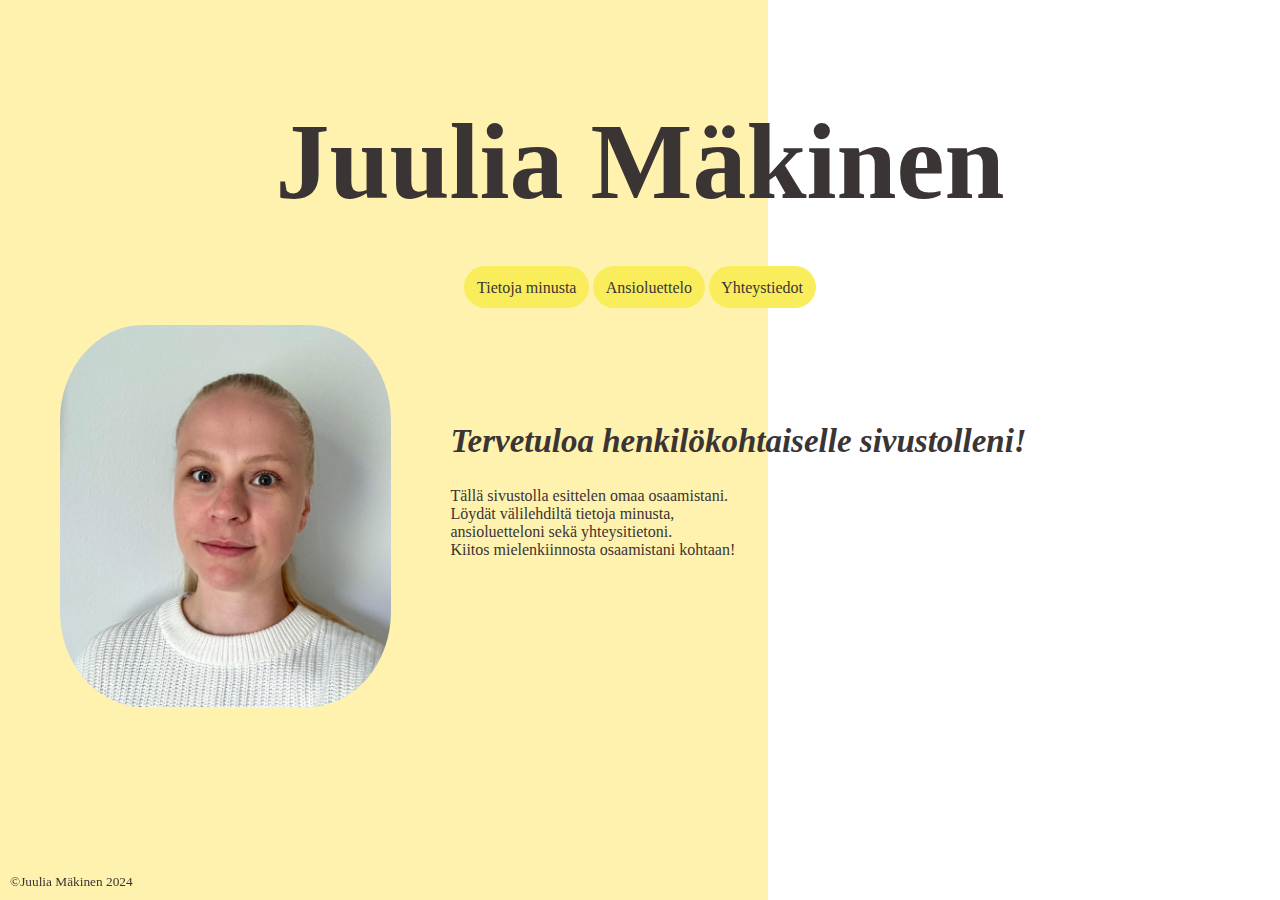
<file: index.html>
<!DOCTYPE html>
<html lang="fi">
    <head>
        <meta charset='utf-8'>
        <meta name='viewport' content='width=device-width, initial-scale=1.0'>
        <title>Etusivu</title>
        <link href="styles.css" rel="stylesheet">
</head>
<body>

    <header><h1>Juulia Mäkinen</h1></header>

<nav>
    <a href='tietoja.html' class='button-link'>Tietoja minusta</a>
    <a href="ansioluettelo.html" class='button-link'>Ansioluettelo</a>
    <a href='Yhteystiedot.html' class='button-link'>Yhteystiedot</a>
</nav>

<figure>
    <img src="profiilikuva-cv.jpeg" alt="profiilikuva">
</figure> 

<section>
    <h2>Tervetuloa henkilökohtaiselle sivustolleni!</h2>
</section>

<article>
    <p>Tällä sivustolla esittelen omaa osaamistani.<br>Löydät välilehdiltä tietoja minusta,
    <br>ansioluetteloni sekä yhteysitietoni.<br>Kiitos mielenkiinnosta osaamistani kohtaan!</p>
</article>

<footer>
   <small>&copy;Juulia Mäkinen 2024</small>
</footer>

</body>
</html>
</file>
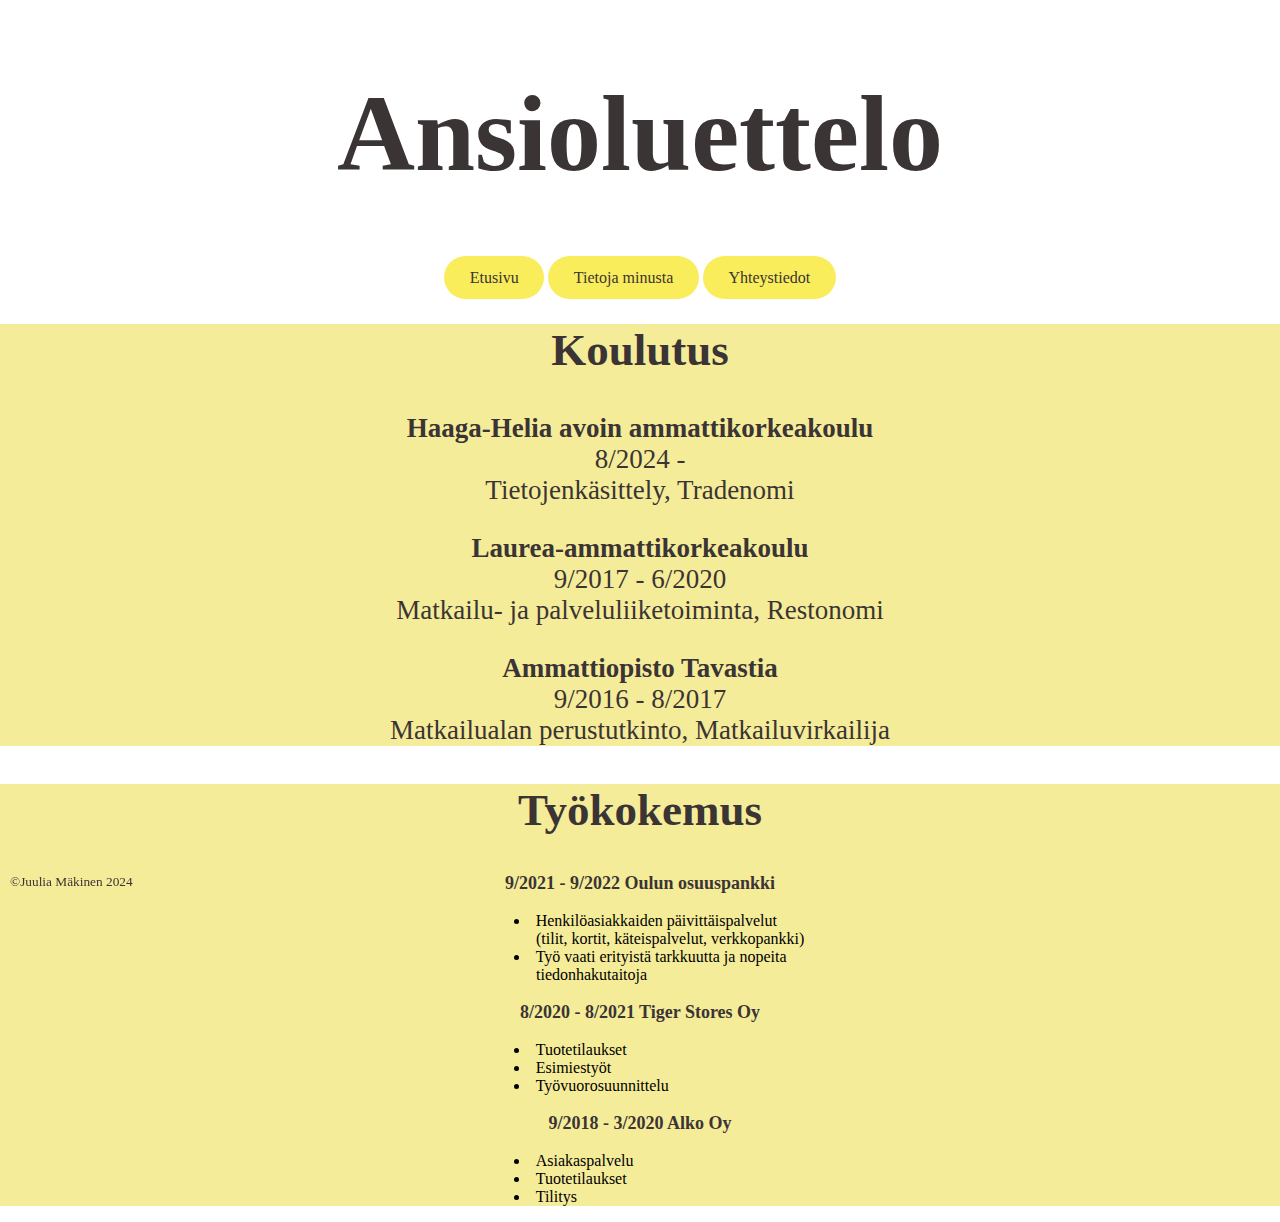
<file: ansioluettelo.html>
<!DOCTYPE html>
<html lang='fi'>
    <head>
    <meta charset='utf-8'>
    <meta name='viewport' content='width=device-width, initial-scale=1.0'>
    <title>Ansioluettelo</title>
    <link href="styles3.css" rel="stylesheet">

    <body>
    
    <header><h1>Ansioluettelo</h1></header>

    <nav>
    <a href='index.html' class='button-link'>Etusivu</a>
    <a href='tietoja.html' class='button-link'>Tietoja minusta</a>
    <a href="Yhteystiedot.html" class="button-link">Yhteystiedot</a>
    </nav>
        <div class="square">

            <h2>Koulutus</h2>
            <p><strong>Haaga-Helia avoin ammattikorkeakoulu</strong><br>8/2024 -<br>Tietojenkäsittely, Tradenomi</p></section>

        <p><strong>Laurea-ammattikorkeakoulu</strong><br>9/2017 - 6/2020<br>Matkailu- ja palveluliiketoiminta, Restonomi</p></section>
           
        <p><strong>Ammattiopisto Tavastia</strong><br>
        9/2016 - 8/2017<br>
    Matkailualan perustutkinto, Matkailuvirkailija</p>
</div>

    <div class="square2">
        <h2>Työkokemus</h2>

        <article>
        <p class='work'>9/2021 - 9/2022 Oulun osuuspankki</p>
        <ul>
        <li class='list'>Henkilöasiakkaiden päivittäispalvelut<br>(tilit, kortit, käteispalvelut, verkkopankki)</li>
        <li class='list'>Työ vaati erityistä tarkkuutta ja nopeita<br>tiedonhakutaitoja</li>
        </ul>
        </article>

        <article>
            <p class="work">8/2020 - 8/2021 Tiger Stores Oy</p>
            <ul>
            <li class="list">Tuotetilaukset</li>
            <li class="list">Esimiestyöt</li>
            <li class="list">Työvuorosuunnittelu</li>
            </ul>
        </article>

        <article>
            <p class="work">9/2018 - 3/2020 Alko Oy</p>
            <ul>
            <li class="list">Asiakaspalvelu</li>
            <li class="list">Tuotetilaukset</li>
            <li class="list">Tilitys</li>
            </ul>
        </article>

    <footer><small>&copy;Juulia Mäkinen 2024</small></footer>
    </div>

    </div>
    </body>
</html>
</file>
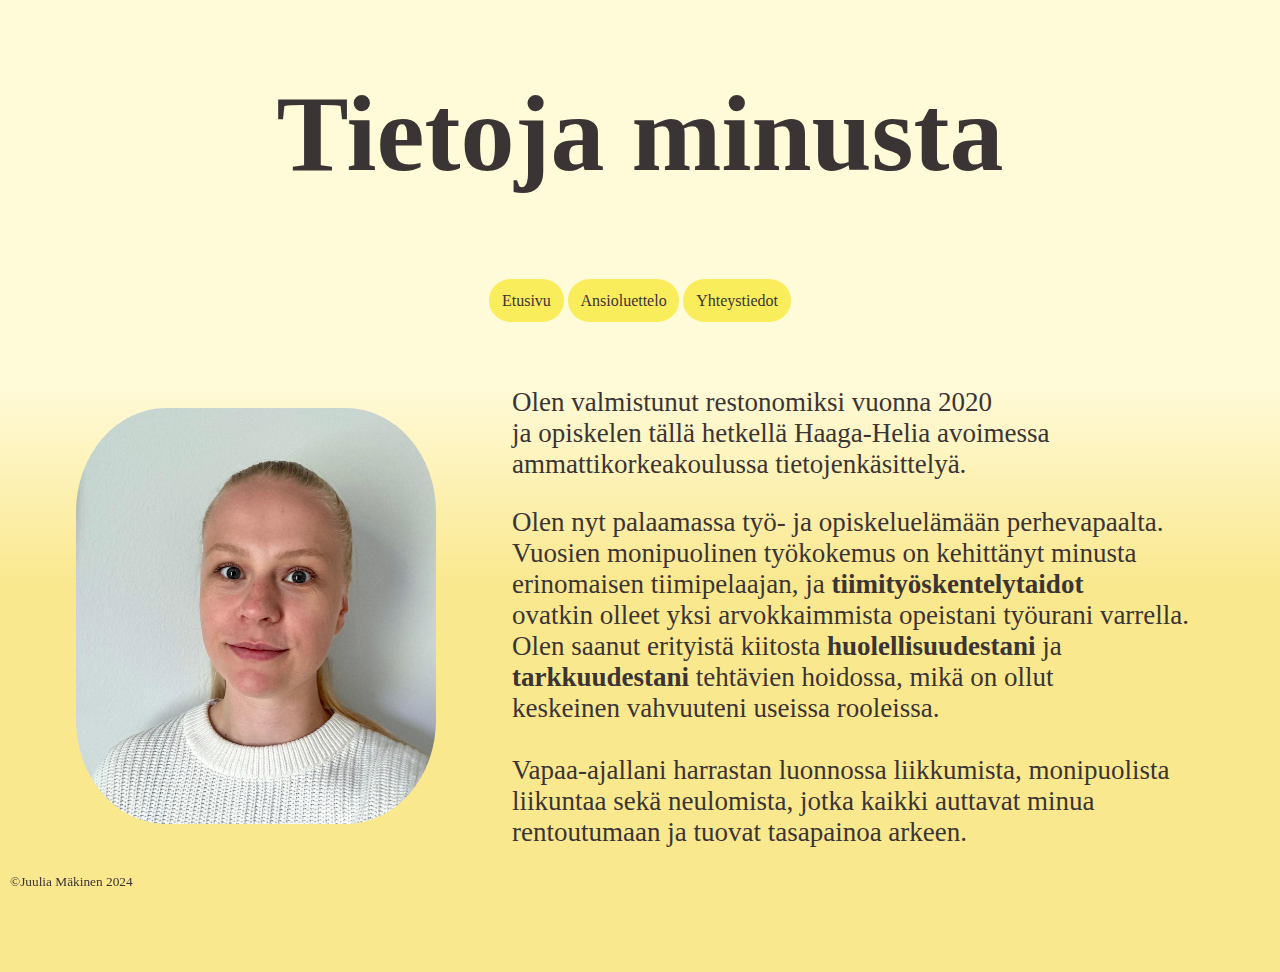
<file: tietoja.html>
<!DOCTYPE html>
<html lang="fi">
    <head>
        <meta charset='utf-8'>
        <meta name='viewport' content='width=device-width, initial-scale=1.0'>
        <title>Tietoja minusta</title>
        <link href="styles2.css" rel="stylesheet">
    </head>

    <body>

    <header><h1>Tietoja minusta</h1></header>

    <nav>
        <a href='index.html' class='button-link'>Etusivu</a>
        <a href="ansioluettelo.html" class='button-link'>Ansioluettelo</a>
        <a href='Yhteystiedot.html' class='button-link'>Yhteystiedot</a>
    </nav>

    <figure>
    <img src="profiilikuva-cv.jpeg" alt="profiilikuva">
    </figure>

<div class="container">
<article>
<p>Olen valmistunut restonomiksi
vuonna 2020<br>ja opiskelen tällä hetkellä Haaga-Helia avoimessa<br>ammattikorkeakoulussa
tietojenkäsittelyä.</p>
<p>Olen nyt palaamassa työ- ja opiskeluelämään perhevapaalta.<br>
    Vuosien monipuolinen työkokemus on kehittänyt minusta<br>
    erinomaisen tiimipelaajan, ja <strong>tiimityöskentelytaidot</strong> <br>
    ovatkin olleet yksi arvokkaimmista opeistani työurani varrella.<br>
    Olen saanut erityistä kiitosta <strong>huolellisuudestani</strong> ja<br><strong>tarkkuudestani</strong>
    tehtävien hoidossa, mikä on ollut<br>keskeinen vahvuuteni useissa rooleissa.<br>
    <br>Vapaa-ajallani harrastan luonnossa liikkumista, monipuolista<br>liikuntaa
    sekä neulomista, jotka kaikki auttavat minua<br>rentoutumaan ja tuovat tasapainoa arkeen.
</p>
</article>
</div>

<footer>
<small>&copy;Juulia Mäkinen 2024</small>
 </footer>

    </body>
</html>
</file>
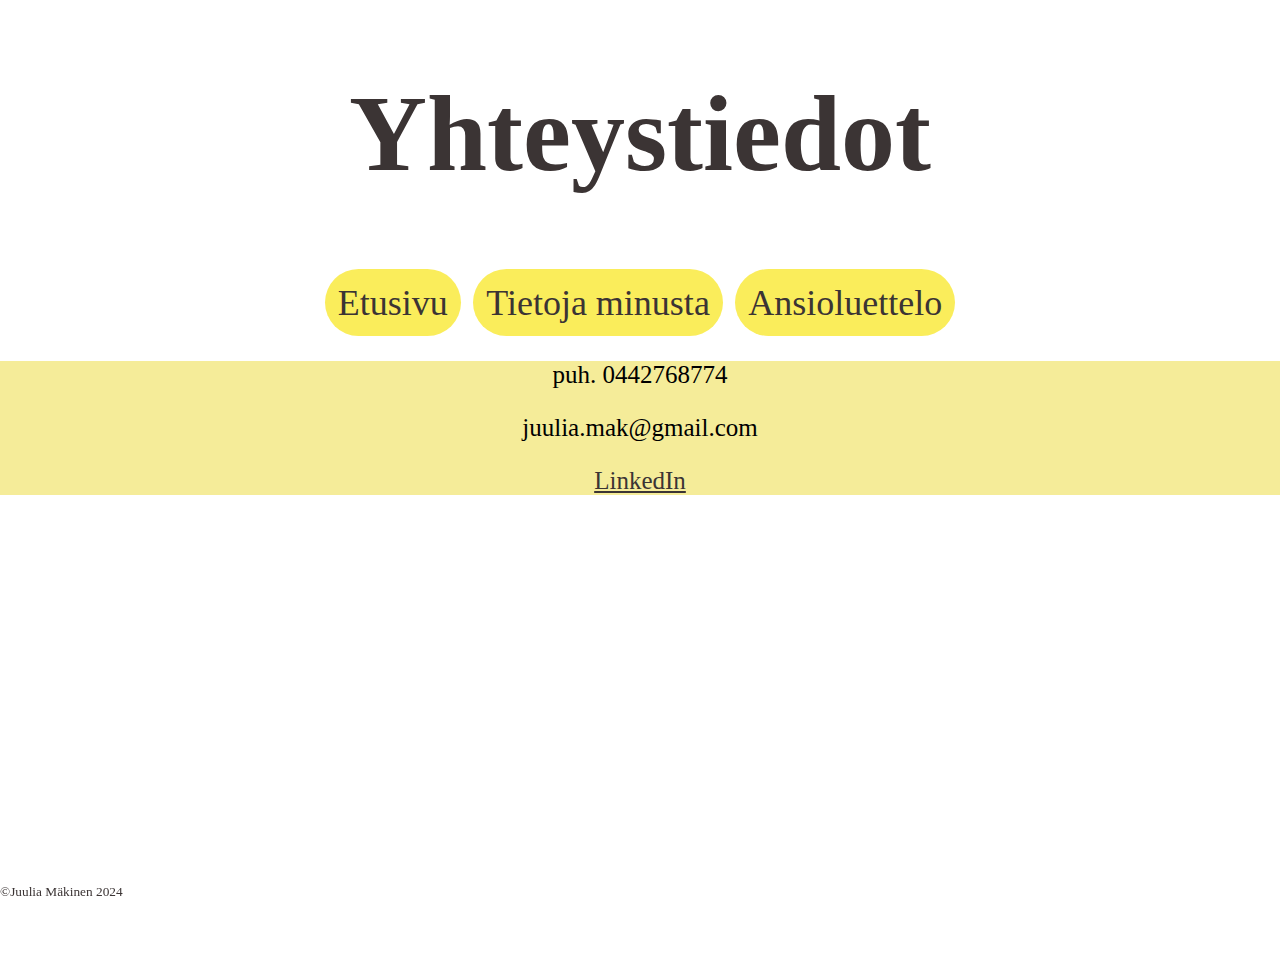
<file: Yhteystiedot.html>
<!DOCTYPE html>
<html lang='fi'>
    <head>
    <meta charset='utf-8'>
    <meta name='viewport' content='width=device-width, initial-scale=1.0'>
    <title>Yhteystiedot</title>
    
    <link href="styles4.css" rel="stylesheet">
    </head>
    <body>
        <div class="yhteystieot">
    <header><h1>Yhteystiedot</h1></header>
        <nav>
        <a href='index.html' class='button-link'>Etusivu</a>
        <a href='tietoja.html' class='button-link'>Tietoja minusta</a>
        <a href="ansioluettelo.html" class='button-link'>Ansioluettelo</a>
        </nav>

        <div class="square">
         <article>
            <p>puh. 0442768774</p>
            <p>juulia.mak@gmail.com</p>
            <a href="https://www.linkedin.com/in/juulia-m%C3%A4kinen-7a690a198/">
            LinkedIn</a>
        </article>

        <footer><small>&copy;Juulia Mäkinen 2024</small></footer>
        </div>

    </body>

    </html>
</file>
<file: styles.css>
/*styles.css*/

body {
    font-family:'Times New Roman', Times, serif;
    background: linear-gradient( to right, #fff2af 60%, #ffffff 40%);
}

header {
    color: rgb(59, 52, 52);
    font-size: 6vh;
    margin-top: auto;
    text-align: center;
    padding: 20px 0;
}

img {

    width: 28%;
    height: auto;
    border-radius: 25%;
    margin-top: 1%;
    margin-left: 1%;
}

.button-link {

    justify-content: center;
    padding: 1% 1%;
    background-color: #faed5b;
    color: rgb(59, 52, 52);
    text-decoration: none;
    border-radius: 50px;
}

nav {

    text-align: center;
    margin-top: -3%;
    flex-wrap:wrap;
    justify-content: center;
}

section {

    color: rgb(59, 52, 52);
    margin-left: 35%;
    margin-top: -25%;
    font-size: 22px;
    font-style: italic;
}

article {
    
    text-align: left;
    color: rgb(59, 52, 52);
    font-size: 1rem;
    margin: 20px;
    margin-left: 35%;

}

footer {
    
    color: rgb(59, 52, 52);
    position: fixed;
    bottom: 0;
    left: 0;
    text-align: left;
    width: 100%;
    padding: 10px;
}



@media only screen and (max-width: 480px) {
    
    header {
        font-size: 4vh;
    }

    img {
        width: 80%;
        margin-left: auto;
        margin-right: auto;
        display: block;
    }

    section, article {
        font-size: 1rem;
        margin-left: 10px;
        margin-right: 10px;
    }

    a {
        font-size: 1rem;
    }

    .button-link {
        font-size: 1rem;
        padding: 8px 12px;
    }

    footer {
        font-size: 1rem;
        padding: 5px 10px;
    }
    

}
</file>
<file: styles3.css>
/*styles.css*/

body {

    font-family:'Times New Roman', Times, serif;
    margin: 0;
    padding: 0;
}

header {

    color: rgb(59, 52, 52);
    font-size: 6vh;
    text-align: center;
    margin-top: 2%;

}

h2 {

    color: rgb(59, 52, 52);
    font-size: 5vh;
    text-align: center;

}

p {

    
    color: rgb(59, 52, 52);
    font-size: 3vh;
    text-align: center;

}

.square {

    background-color: hwb(54 60% 4%);
    width: 100%;
    height: auto;
    max-width: 100%;
    margin-bottom: 20%;
    margin: auto;
}

.square2 {

    background-color: hwb(54 60% 4%);
    width: 100%;
    height: auto;    
    max-width: 100%;
    margin: auto;

}

.work {

    font-size: 18px;
    font-weight: 600;
    text-align: center;
}

.list {
    text-align: left;
    list-style-position: inside;
    padding-left: 0;
    margin-left: 40%;
}

nav {
    text-align: center;
    margin-top: 10px;
}

ul {
    text-indent: -3%;
}

.button-link {
    justify-content: center;
    padding: 1% 2%;
    background-color: #faed5b;
    color: rgb(59, 52, 52);
    text-decoration: none;
    border-radius: 50px;
    font-size: 1rem;
    margin: 10px 0;
}

footer {
    
    color: rgb(59, 52, 52);
    position: fixed;
    bottom: 0;
    left: 0;
    width: 100%;
    padding: 10px;
} 

@media only screen and (max-width: 480px) {
    header {
        font-size: 4vh;
    }

    h2 {
        font-size: 3.5vh;
    }

    p {
        font-size: 1rem;
    }

    .work {
        font-size: 1rem;
    }

    .list {
        width: 95%;
        margin: auto;
    }

    .button-link {
        font-size: 1rem;
        padding: 6px 12px;
    }

    footer {
        font-size: 1rem;
        padding: 5px;
    }
}
</file>
<file: styles2.css>
/*styles.css*/

body {
    font-family:'Times New Roman', Times, serif;
    background: linear-gradient( to bottom, #fffad7 40%, #fae88f 60%);
    min-height: 100vh;
    margin: 0;
    padding: 0;
}

header {
    color: rgb(59, 52, 52);
    font-size: 6vh;
    margin-top: 2%;
    text-align: center;
}

.button-link {
    padding: 1% 1%;
    background-color: #faed5b;
    color: rgb(59, 52, 52);
    text-decoration: none;
    border-radius: 50px;
    display: inline-block;
    font-size: 2,5vh;
    margin: 10px 0;

}

nav {
    text-align: center;
}


img {
    border-radius: 25%;
    width: 30%;
    height: auto;
    max-width: 100%;
    margin-top: 5%;
    margin-left: 3%;
    z-index: 1;
}

.container {
    display: flex;
    justify-content: flex-end;
    flex-wrap: wrap;
}

article {

    position: absolute;
    top: 40%;
    text-align: left;
    color: rgb(59, 52, 52);
    font-size: 3vh;
    width: 60%;
}

footer {
    
    color: rgb(59, 52, 52);
    position: fixed;
    bottom: 0;
    left: 0;
    text-align: left;
    padding: 10px;
    
}

@media only screen and (max-width: 480px) {

    body {
        min-height: 100vh;
        background-color: #fffad7; 
    }
    
    header {
        font-size: 4vh;
    }

    img {
        width: 80%;
    }

    article {
        width: 95%;
        font-size: 1,5vh;
        margin: 10px auto;
        text-align: center;
        top: 550px;
    }

    .button-link {
        font-size: 1rem;
        padding: 8px 16px;
    }

    footer {
        font-size: 1rem;
        padding: 10px 20px;
    }
}
</file>
<file: styles4.css>
/*styles.css*/
body {
    font-family:'Times New Roman', Times, serif;
    min-height: 100vh;
    margin: 0;
    padding: 0;
}

header {
font-size: 6vh;
text-align: center;
color: rgb(59, 52, 52);
font-family:'Times New Roman', Times, serif
}

.square {
background-color: hwb(54 60% 4%);
width: 100%;
height: auto;
max-width: 2000px;
margin: auto;
}

article {
    font-size: 25px;
    text-align: center;
}

nav {
text-align: center;
margin-top: 4%;
display: flex; 
justify-content: center;
gap: 1%;
}

.button-link {
justify-content: center;
padding: 1% 1%;
background-color: #faed5b;
color: rgb(59, 52, 52);
text-decoration: none;
border-radius: 50px;
font-size: 4vh;
display: inline-block;
}

a {
    color: rgb(59, 52, 52);
    font-size: 25px;
}

footer {
    color: rgb(59, 52, 52);
    position: fixed;
    bottom: 0;
    left: 0;
    text-align: left;
    margin-bottom: auto;
}
@media only screen and (max-width: 480px) {
    
    header {
        font-size: 4vh;
    }

    article {
        font-size: 3vh;
    }

    a {
        font-size: 1rem;
    }

    .button-link {
        font-size: 1rem;
        padding: 8px 12px;
    }

}
</file>
